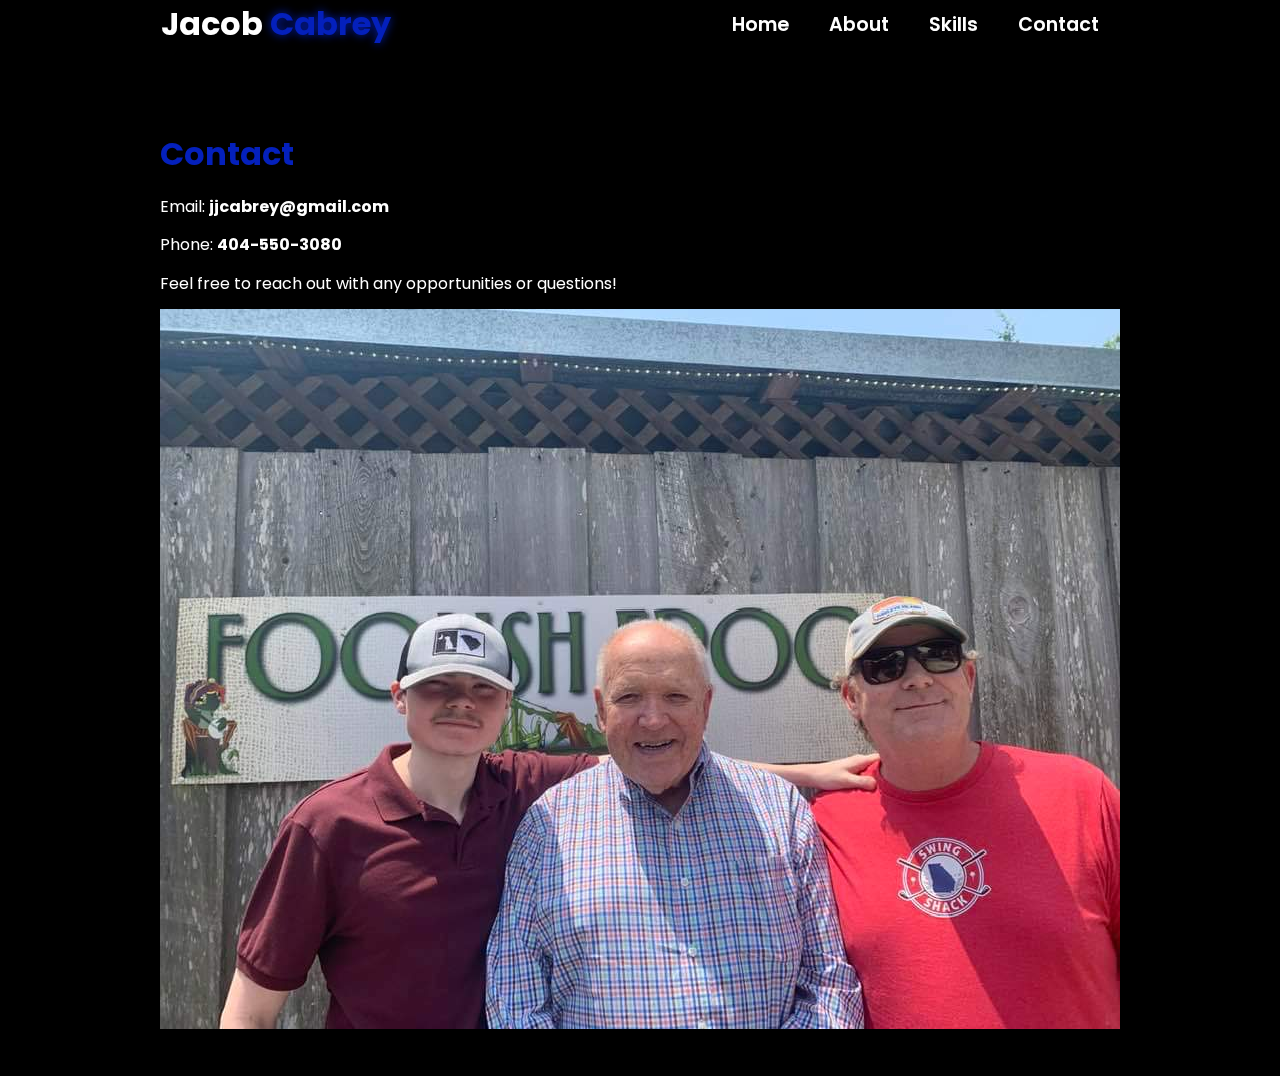
<file: contact.html>
<!DOCTYPE html>
<html lang="en">
<head>
  <meta charset="UTF-8" />
  <meta name="viewport" content="width=device-width, initial-scale=1.0" />
  <link
    rel="stylesheet"
    href="https://cdnjs.cloudflare.com/ajax/libs/font-awesome/6.5.1/css/all.min.css"
  />
  <link rel="stylesheet" href="https://unpkg.com/aos@next/dist/aos.css" />
  <link rel="stylesheet" href="style.css" />
  <title>Jacob Cabrey | Contact</title>
</head>

<body>
  <nav>
    <div class="nav-container">
      <div class="logo" data-aos="zoom-in" data-aos-duration="1500">
        Jacob <span>Cabrey</span>
      </div>
      <div class="links">
        <div class="link" data-aos="fade-up" data-aos-duration="1500" data-aos-delay="100">
          <a href="index.html">Home</a>
        </div>
        <div class="link" data-aos="fade-up" data-aos-duration="1500" data-aos-delay="200">
          <a href="about.html">About</a>
        </div>
        <div class="link" data-aos="fade-up" data-aos-duration="1500" data-aos-delay="300">
          <a href="skills.html">Skills</a>
        </div>
        <div class="link" data-aos="fade-up" data-aos-duration="1500" data-aos-delay="400">
          <a href="contact.html">Contact</a>
        </div>
      </div>
      <i class="fa-solid fa-bars hamburg" onclick="hamburg()"></i>
    </div>
    <div class="dropdown">
      <div class="links">
        <a href="index.html">Home</a>
        <a href="about.html">About</a>
        <a href="skills.html">Skills</a>
        <a href="contact.html">Contact</a>
        <i class="fa-solid fa-xmark cancel" onclick="cancel()"></i>
      </div>
    </div>
  </nav>

  <!-- CONTACT PAGE CONTENT -->
  <section>
    <div class="section-container" data-aos="fade-up" data-aos-duration="1500">
      <h2>Contact</h2>
      <p>Email: <strong>jjcabrey@gmail.com</strong></p>
      <p>Phone: <strong>404-550-3080</strong></p>
      <p>
        Feel free to reach out with any opportunities or questions!
      </p>

      <!-- Circular Family Photo -->
      <div class="image" data-aos="zoom-in" data-aos-duration="1500" data-aos-delay="300">
        <img src="images/fam.jpg" alt="Family photo" />
      </div>
    </div>
  </section>

  <script src="https://unpkg.com/aos@next/dist/aos.js"></script>
  <script>
    AOS.init({ offset: 0 });
  </script>
  <script src="script.js"></script>
</body>
</html>
</file>
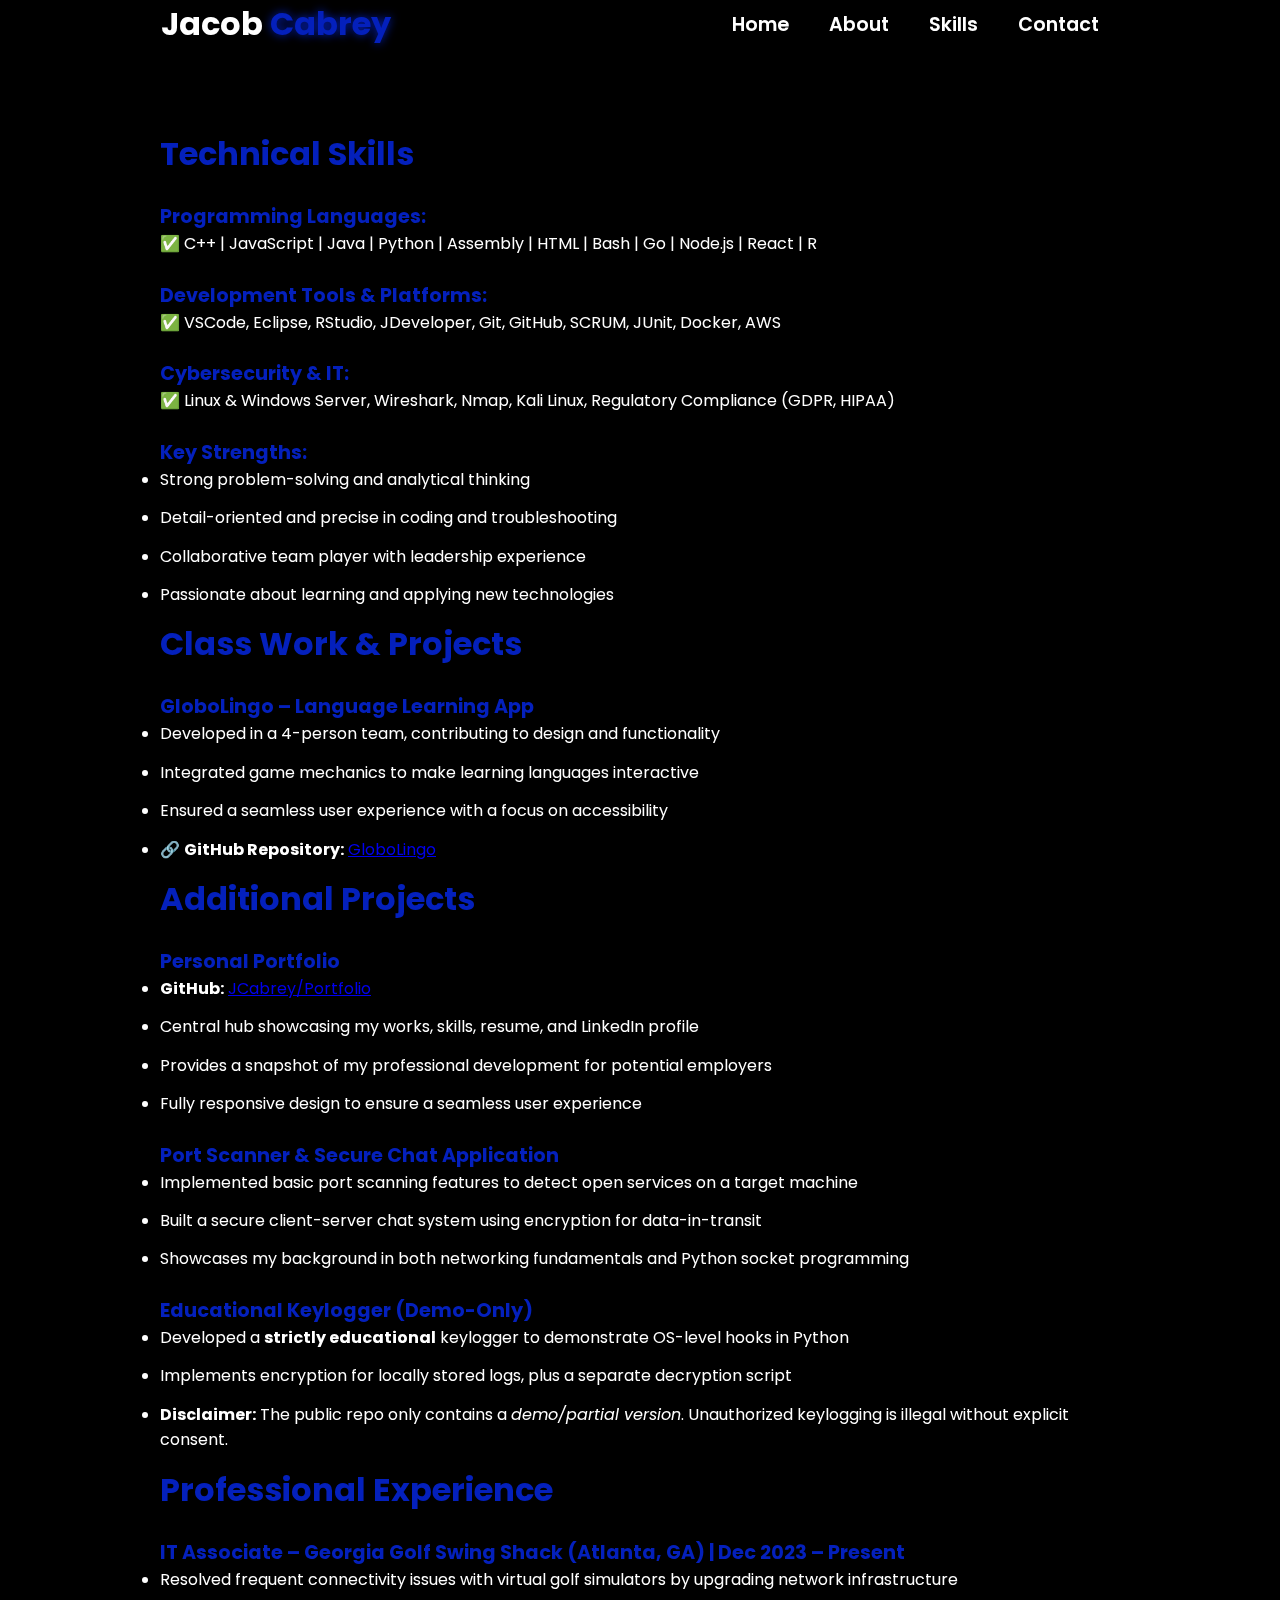
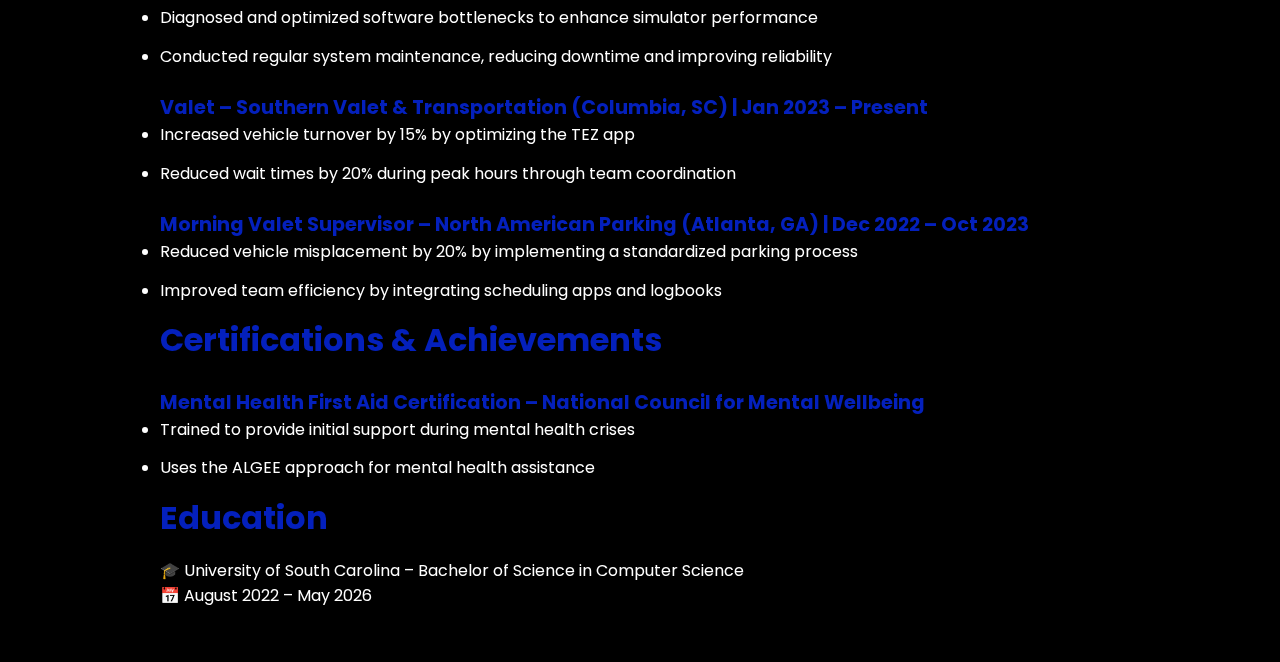
<file: skills.html>
<!DOCTYPE html>
<html lang="en">

<head>
    <meta charset="UTF-8" />
    <meta name="viewport" content="width=device-width, initial-scale=1.0" />
    <link rel="stylesheet" href="https://cdnjs.cloudflare.com/ajax/libs/font-awesome/6.5.1/css/all.min.css" />
    <link rel="stylesheet" href="https://unpkg.com/aos@next/dist/aos.css" />
    <link rel="stylesheet" href="style.css" />
    <title>Jacob Cabrey | Skills</title>
</head>

<body>
    <nav>
        <div class="nav-container">
            <div class="logo" data-aos="zoom-in" data-aos-duration="1500">
                Jacob <span>Cabrey</span>
            </div>
            <div class="links">
                <div class="link" data-aos="fade-up" data-aos-duration="1500" data-aos-delay="100">
                    <a href="index.html">Home</a>
                </div>
                <div class="link" data-aos="fade-up" data-aos-duration="1500" data-aos-delay="200">
                    <a href="about.html">About</a>
                </div>
                <div class="link" data-aos="fade-up" data-aos-duration="1500" data-aos-delay="300">
                    <a href="skills.html">Skills</a>
                </div>
                <div class="link" data-aos="fade-up" data-aos-duration="1500" data-aos-delay="400">
                    <a href="contact.html">Contact</a>
                </div>
            </div>
            <i class="fa-solid fa-bars hamburg" onclick="hamburg()"></i>
        </div>
        <div class="dropdown">
            <div class="links">
                <a href="index.html">Home</a>
                <a href="about.html">About</a>
                <a href="skills.html">Skills</a>
                <a href="contact.html">Contact</a>
                <i class="fa-solid fa-xmark cancel" onclick="cancel()"></i>
            </div>
        </div>
    </nav>

    <section>
        <div class="section-container" data-aos="fade-up" data-aos-duration="1500">
            <h2>Technical Skills</h2>
            <h3>Programming Languages:</h3>
            <p>✅ C++ | JavaScript | Java | Python | Assembly | HTML | Bash | Go | Node.js | React | R</p>

            <h3>Development Tools &amp; Platforms:</h3>
            <p>✅ VSCode, Eclipse, RStudio, JDeveloper, Git, GitHub, SCRUM, JUnit, Docker, AWS</p>

            <h3>Cybersecurity &amp; IT:</h3>
            <p>✅ Linux &amp; Windows Server, Wireshark, Nmap, Kali Linux, Regulatory Compliance (GDPR, HIPAA)</p>

            <h3>Key Strengths:</h3>
            <ul>
                <li> Strong problem-solving and analytical thinking</li>
                <li> Detail-oriented and precise in coding and troubleshooting</li>
                <li> Collaborative team player with leadership experience</li>
                <li> Passionate about learning and applying new technologies</li>
            </ul>

            <h2>Class Work &amp; Projects</h2>
            <h3>GloboLingo – Language Learning App</h3>
            <ul>
                <li>Developed in a 4-person team, contributing to design and functionality</li>
                <li>Integrated game mechanics to make learning languages interactive</li>
                <li>Ensured a seamless user experience with a focus on accessibility</li>
                <li>
                    🔗 <strong>GitHub Repository:</strong>
                    <a href="https://github.com/ay-Lucas/Globo-Lingo" target="_blank" rel="noopener">
                        GloboLingo
                    </a>
                </li>
            </ul>

            <!-- 
        ============================
        NEW "Additional Projects" SECTION
        ============================
      -->
            <h2>Additional Projects</h2>

            <!-- Personal Portfolio -->
            <h3>Personal Portfolio</h3>
            <ul>
                <li>
                    <strong>GitHub:</strong>
                    <a href="https://github.com/JCabrey/Portfolio" target="_blank" rel="noopener">
                        JCabrey/Portfolio
                    </a>
                </li>
                <li>Central hub showcasing my works, skills, resume, and LinkedIn profile</li>
                <li>
                    Provides a snapshot of my professional development for potential
                    employers
                </li>
                <li>Fully responsive design to ensure a seamless user experience</li>
            </ul>

            <!-- Port Scanner & Secure Chat -->
            <h3>Port Scanner &amp; Secure Chat Application</h3>
            <ul>
                <li>
                    Implemented basic port scanning features to detect open services on a
                    target machine
                </li>
                <li>
                    Built a secure client-server chat system using encryption for
                    data-in-transit
                </li>
                <li>
                    Showcases my background in both networking fundamentals and Python
                    socket programming
                </li>
            </ul>

            <!-- Educational Keylogger -->
            <h3>Educational Keylogger (Demo-Only)</h3>
            <ul>
                <li>
                    Developed a <strong>strictly educational</strong> keylogger to
                    demonstrate OS-level hooks in Python
                </li>
                <li>
                    Implements encryption for locally stored logs, plus a separate
                    decryption script
                </li>
                <li>
                    <strong>Disclaimer:</strong> The public repo only contains a
                    <em>demo/partial version</em>. Unauthorized keylogging is illegal
                    without explicit consent.
                </li>
            </ul>
            <!-- END New Projects Section -->

            <h2>Professional Experience</h2>
            <h3>IT Associate – Georgia Golf Swing Shack (Atlanta, GA) | Dec 2023 – Present</h3>
            <ul>
                <li>Resolved frequent connectivity issues with virtual golf simulators by upgrading network
                    infrastructure</li>
                <li>Diagnosed and optimized software bottlenecks to enhance simulator performance</li>
                <li>Conducted regular system maintenance, reducing downtime and improving reliability</li>
            </ul>

            <h3>Valet – Southern Valet &amp; Transportation (Columbia, SC) | Jan 2023 – Present</h3>
            <ul>
                <li>Increased vehicle turnover by 15% by optimizing the TEZ app</li>
                <li>Reduced wait times by 20% during peak hours through team coordination</li>
            </ul>

            <h3>Morning Valet Supervisor – North American Parking (Atlanta, GA) | Dec 2022 – Oct 2023</h3>
            <ul>
                <li>Reduced vehicle misplacement by 20% by implementing a standardized parking process</li>
                <li>Improved team efficiency by integrating scheduling apps and logbooks</li>
            </ul>

            <h2>Certifications &amp; Achievements</h2>
            <h3>Mental Health First Aid Certification – National Council for Mental Wellbeing</h3>
            <ul>
                <li>Trained to provide initial support during mental health crises</li>
                <li>Uses the ALGEE approach for mental health assistance</li>
            </ul>

            <h2>Education</h2>
            <p>
                🎓 University of South Carolina – Bachelor of Science in Computer Science
                <br />
                📅 August 2022 – May 2026
            </p>
        </div>
    </section>

    <script src="https://unpkg.com/aos@next/dist/aos.js"></script>
    <script>
        AOS.init({ offset: 0 });
    </script>
    <script src="script.js"></script>
</body>

</html>
</file>
<file: style.css>
@import url('https://fonts.googleapis.com/css2?family=Poppins:wght@100;200;300;400;500;600&display=swap');

/* GLOBAL RESET */
* {
    padding: 0;
    margin: 0;
    font-family: 'Poppins', sans-serif;
    box-sizing: border-box;
}

/* BODY */
body {
    padding-top: 10vh;
    overflow: auto;         /* Ensures you can scroll to see About, Skills, Contact, etc. */
    background-color: black;
}

/* NAVIGATION */
nav {
    position: fixed;
    top: 0;
    left: 0;
    width: 100%;
    z-index: 999;
    background-color: black;
}

.nav-container {
    width: 100%;
    height: 100%;
    display: flex;
    justify-content: space-around;
    align-items: center;
}

.logo {
    color: white;
    font-size: 2rem;
    font-weight: bold;
}
.logo span {
    color: #0420bc;
    text-shadow: 0 0 10px #0420bc;
}

.hamburg,
.cancel {
    cursor: pointer;
    position: absolute;
    right: 15px;
    top: 10px;
    color: white;
    display: none;
    font-size: clamp(2.5rem, 0.5rem + 5vw, 3rem);
}

/* DESKTOP LINKS */
.nav-container .links {
    display: flex;
}
.nav-container .links a {
    position: relative;
    font-size: 1.2rem;
    color: white;
    margin: 0 20px;
    text-decoration: none;
    font-weight: 550;
    transition: 0.3s linear;
}
.nav-container .links a::before {
    position: absolute;
    content: "";
    bottom: -3px;
    left: 0;
    width: 0%;
    height: 3px;
    background-color: #0420bc;
    transition: 0.2s linear;
}
.nav-container .links a:hover::before {
    width: 100%;
}
.nav-container .links a:hover {
    color: #0420bc;
}
/* Keep visited links from turning purple */
.nav-container .links a:visited {
    color: white;
}

/* MOBILE NAVIGATION */
.dropdown {
    z-index: 100;
    position: absolute;
    top: 0;
    transform: translateY(-500px);
    width: 100%;
    height: auto;
    backdrop-filter: blur(4px) brightness(40%);
    box-shadow:  0 0 20px black;
    transition: 0.2s linear;
}
.dropdown .links a {
    display: flex;
    color: white;
    text-decoration: none;
    justify-content: center;
    padding: 15px 0;
    align-items: center;
    transition: 0.2s linear;
}
.dropdown .links a:hover {
    background-color: #0420bc;
}
.dropdown .links a:visited {
    color: white;
}

/* HERO / HOME SECTION */
section {
    width: 100%;
    min-height: 90vh;
    /* No overflow hidden; we want full scroll */
}

/* MAIN CONTAINER (Hero area) */
.main-container {
    width: 100%;
    height: 100%;
    padding: 40px 0; /* optional extra spacing */
    display: flex;
    justify-content: space-evenly;
    align-items: center;
}

/* PROFILE IMAGE */
.main-container .image {
    width: 300px;  
    height: 300px; 
    border-radius: 50%;
    overflow: hidden;
    box-shadow: 0 0 50px #0420bc;
    display: flex;
    align-items: center;
    justify-content: center;
}
.main-container .image img {
    width: 100%;
    height: 100%;
    object-fit: cover;
    object-position: 50% 25%;
    display: block;
}
.main-container .image:hover {
    animation: animate 1.5s ease-in-out infinite;
}
@keyframes animate {
    0%   { scale: 1;   }
    50%  { scale: 1.05;}
    100% { scale: 1;   }
}

/* HERO TEXT CONTENT */
.main-container .content {
    color: white;
    width: 40%;
    min-height: 100px;
}
.content h1 {
    font-size: clamp(1rem, 1rem + 5vw, 1.8rem);
}
.content h1 span {
    color: #0420bc;
    text-shadow: 0  0 10px #0420bc;
}
.content .typewriter {
    font-size: clamp(1rem, 1rem + 5vw, 2.5rem);
    font-weight: 600;
}
.content .typewriter-text {
    color: #0420bc;
    text-shadow: 0 0 10px #0420bc;
}
.content p {
    font-size: clamp(0.4rem , 0.2rem + 9vw, 1rem);
    margin: 10px 0;
}

/* SOCIAL ICONS */
.social-links a {
    color: #0420bc;
    text-decoration: none;
    transition: 0.2s linear;
}
.social-links a:visited {
    color: #0420bc;
}
.social-links i {
    display: inline-flex;
    justify-content: center;
    align-items: center;
    width: 3rem;
    height: 3rem;
    background-color: transparent;
    border: 0.2rem solid #0420bc;
    border-radius: 50%;
    margin: 5px 15px;
    font-size: 1.5rem;
    transition: 0.2s linear;
}
.social-links i:hover {
    scale: 1.3;
    color: black;
    background-color: #0420bc;
    filter: drop-shadow(0 0 10px #0420bc);
}

/* DOWNLOAD BUTTON */
.btn-container {
    margin-top: 20px;
}
.btn-container .btn {
    display: inline-block;
    white-space: nowrap;
    padding: 12px 24px;
    font-size: 1rem;
    font-weight: bold;
    color: white;
    background-color: #0420bc;
    text-decoration: none;
    border-radius: 5px;
    transition: 0.3s ease;
    cursor: pointer;
}
.btn-container .btn:hover {
    scale: 1.05;
    background-color: white;
    color: #0420bc;
    border: 2px solid #0420bc;
    box-shadow: 0 0 40px #0420bc;
}

/* SECTION CONTAINER FOR ABOUT, SKILLS, ETC. */
.section-container {
    max-width: 1000px;  /* center column max width */
    margin: 0 auto;     /* center in the page */
    padding: 40px 20px;
    color: white;
}
.section-container h2 {
    font-size: 2rem;
    margin-bottom: 1rem;
    color: #0420bc;
}
.section-container h3 {
    font-size: 1.2rem;
    margin-top: 1.5rem;
    color: #0420bc;
}
.section-container p,
.section-container li {
    font-size: 1rem;
    line-height: 1.6;
    margin-bottom: 0.8rem;
}

/* MEDIA QUERIES */
@media (max-width: 884px) {
    nav .logo {
        position: absolute;
        top: 16px;
        left: 15px;
        font-size: 1.5rem;
    }
    .main-container {
        display: flex;
        flex-direction: column;
        padding-top: 60px;
    }
    .nav-container .links {
        display: none;
    }
    .hamburg,
    .cancel {
        display: block;
    }
    .main-container .content {
        width: 80%;
    }
    .social-links i {
        width: 2.5rem;
        height: 2.5rem;
        font-size: 1.5rem;
    }
    .main-container .image {
        z-index: -1;
        width: 50%;
        height: 60%;
    }
}
@media (max-width: 440px) {
    .main-container .image {
        width: 50%;
        height: 60%;
        margin-bottom: 0px;
    }
    .main-container .content {
        width: 80%;
    }
    .main-container button {
        margin-top: 15px;
    }
}
</file>
